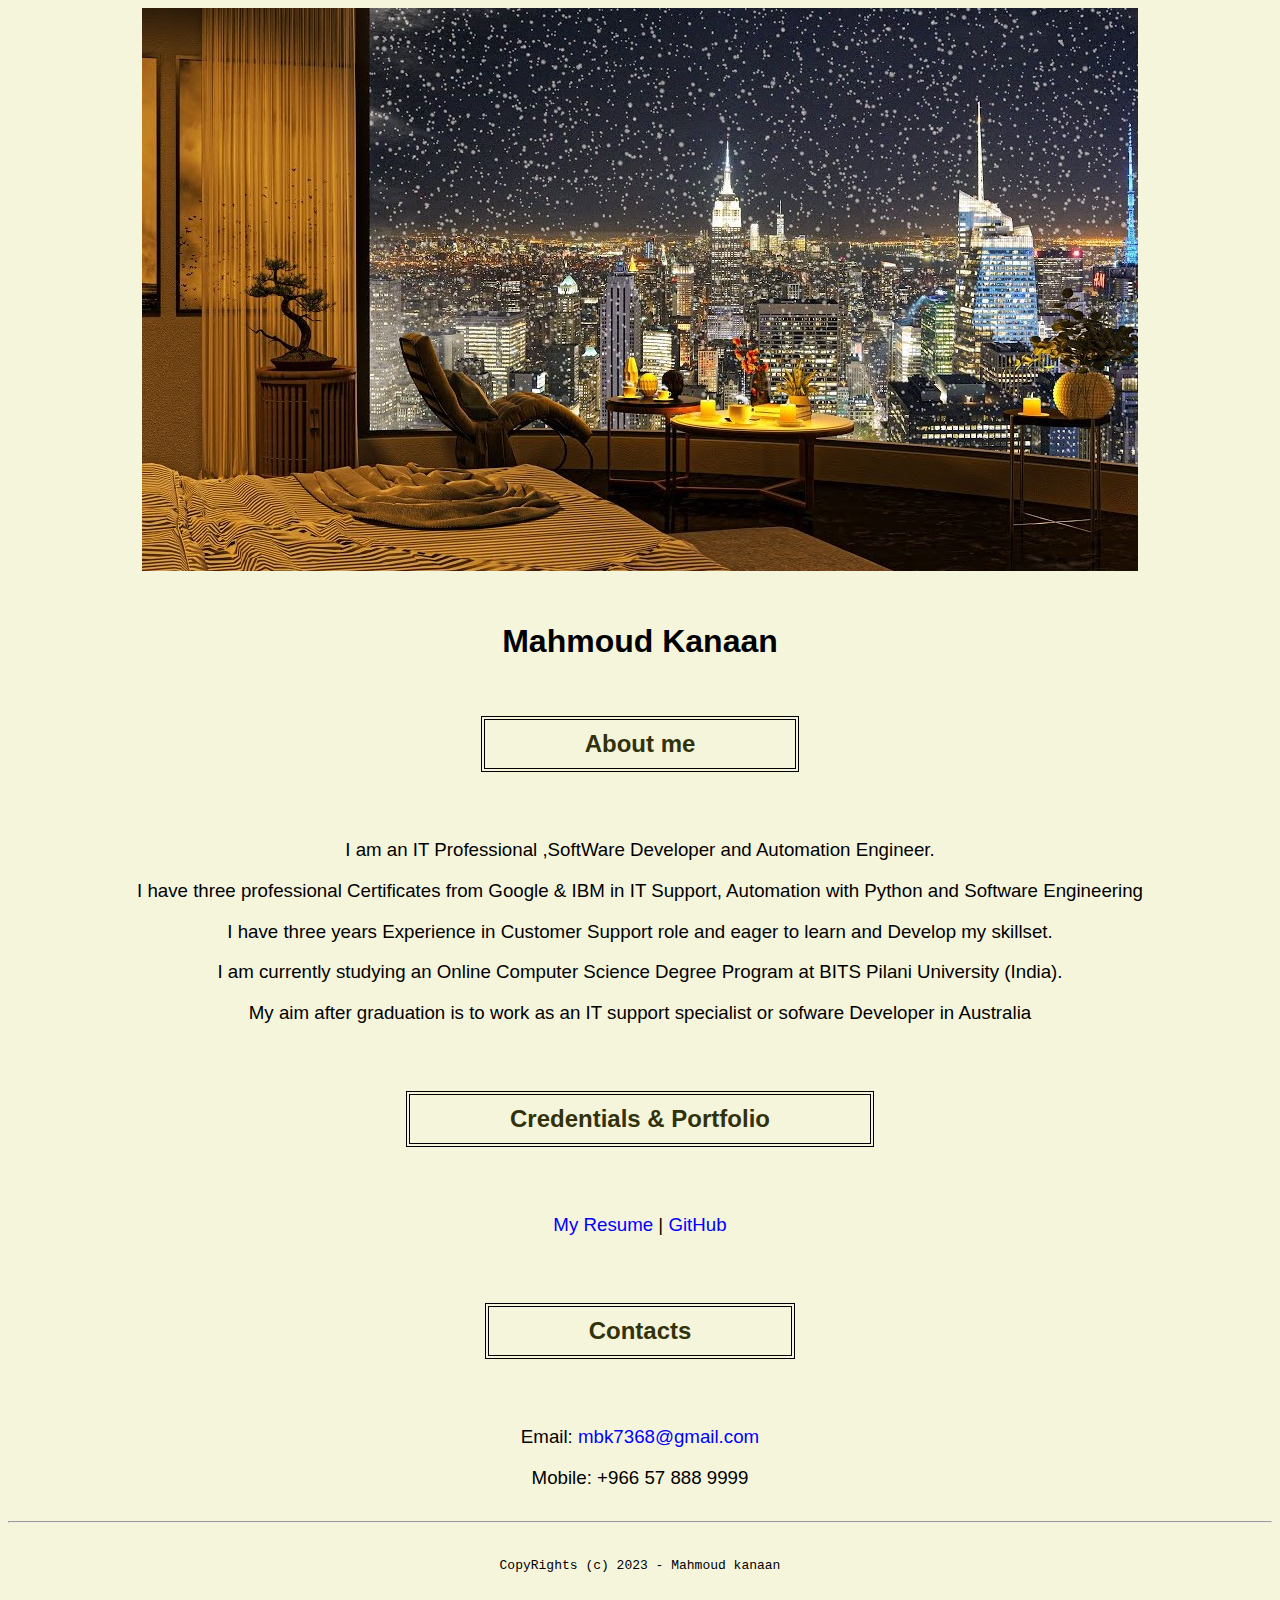
<file: index.html>
<!doctype html>
<html lang="en">
  <head>
  <title>Mahmoud Kanaan (CV)</title>
  <link rel="stylesheet" href="CSS/master.css"> 
  <link rel="faviconicon" href='images/icon.ico' type="image/x-icon">
  <link rel="shortcut" href='images/icon.ico' type="image/x-icon">
  <meta name="viewport" content="width=device-width, initial-scale=1.0 shrink-to-fit=no">
  <meta name="name" content="Mahmoud Kanaan's Portal">  
  </head>
  <body>
    <img src="images/banner.jpg" alt="photo" class="responsive-image">
    <h1>Mahmoud Kanaan</h1>
    <h2>About me</h2>
    <h3><p>I am an IT Professional ,SoftWare Developer and Automation Engineer.</p>
    <p>I have three professional Certificates from Google & IBM in IT Support, Automation with Python and Software Engineering</p>
    <p>I have three years Experience in Customer Support role and eager to learn and Develop my skillset.</p>
    <p>I am currently studying an Online Computer Science Degree Program at BITS Pilani University (India).</p>
    <p>My aim after graduation is to work as an IT support specialist or sofware Developer in Australia </p></h3>
    <h2>Credentials & Portfolio</h2>
    <h3><p><a href="resume.html" target="_self" >My Resume</a> | <a href="https://github.com/mbk7368" target="_blank"> GitHub </a> </p></h3>
    <h2>Contacts</h2>
    <h3><p>Email: <a href='mailto:mbk7368@gmail.com' target="_blank">mbk7368@gmail.com</a></p>
    <p>Mobile:  +966 57 888 9999</p></h3>
  </body>

  <footer>
    <hr>
    <code>CopyRights (c) 2023 - Mahmoud kanaan</code>
  </footer>

</html>
</file>
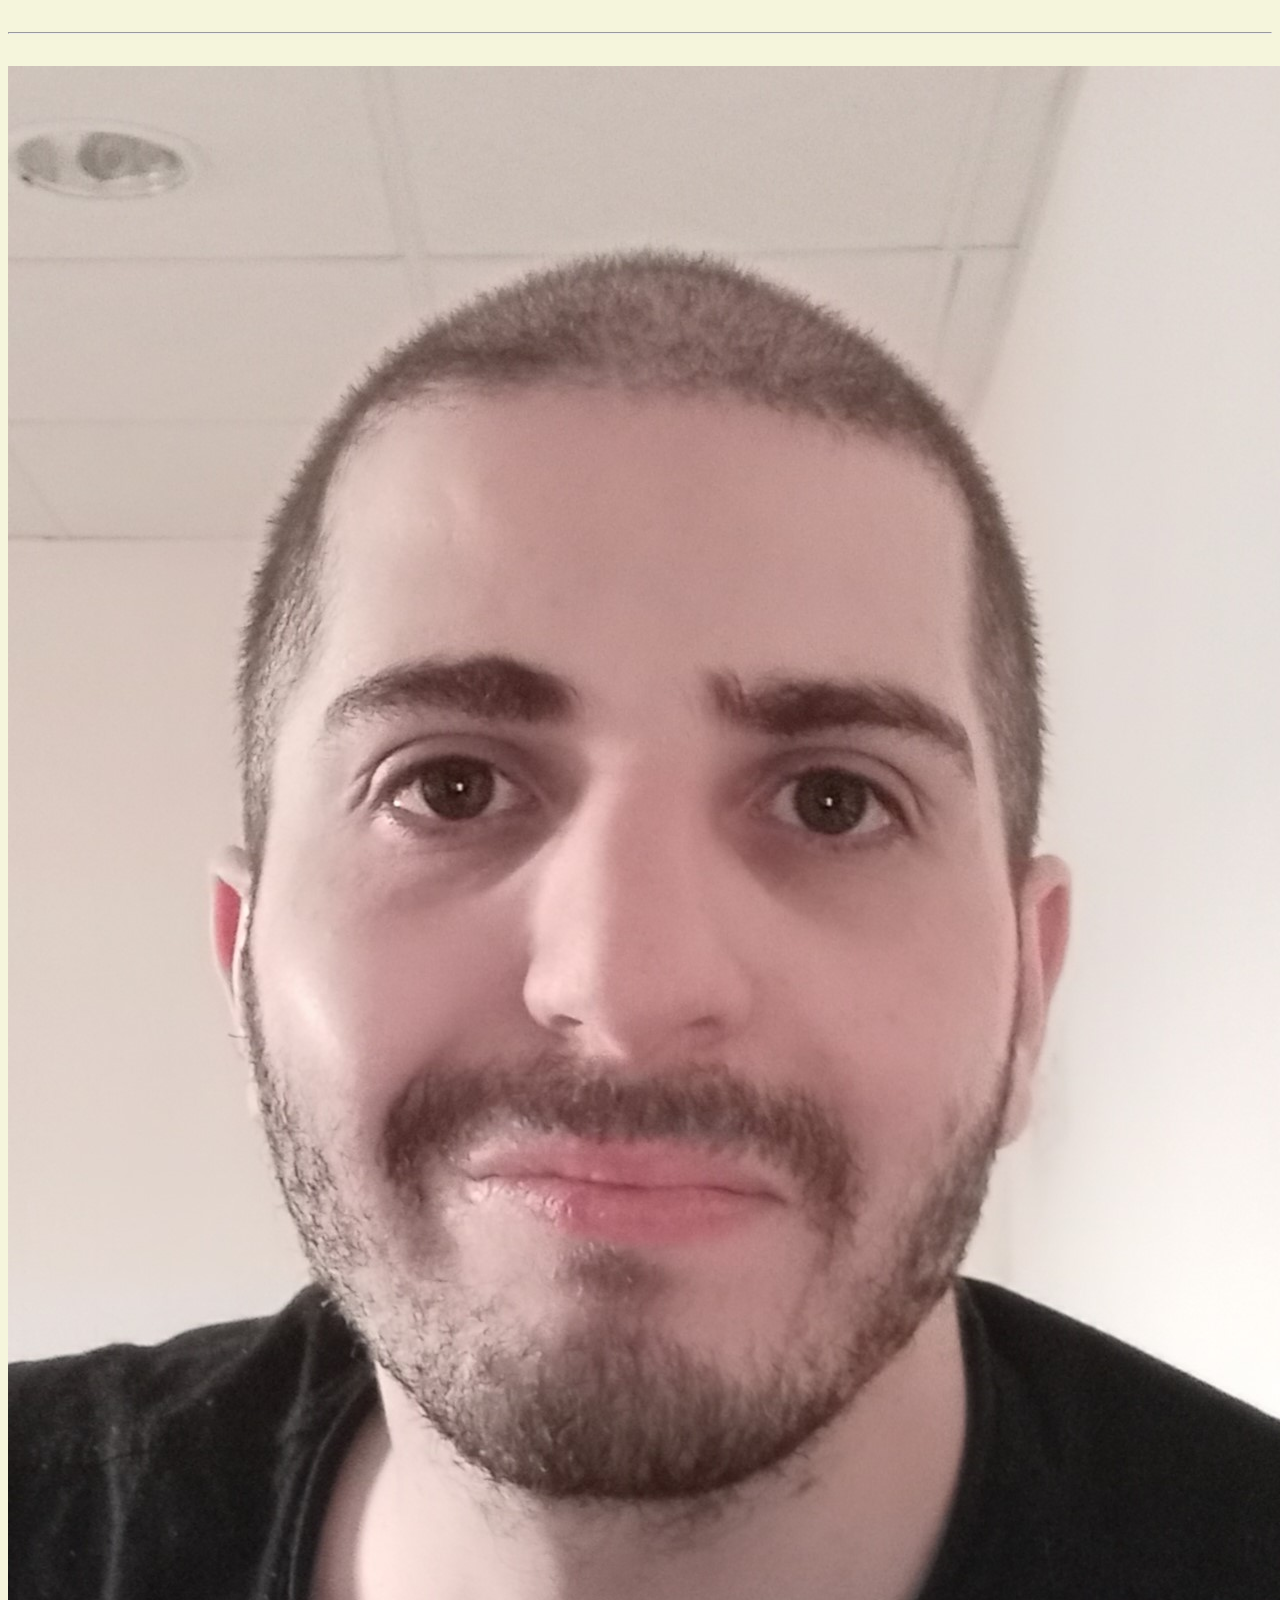
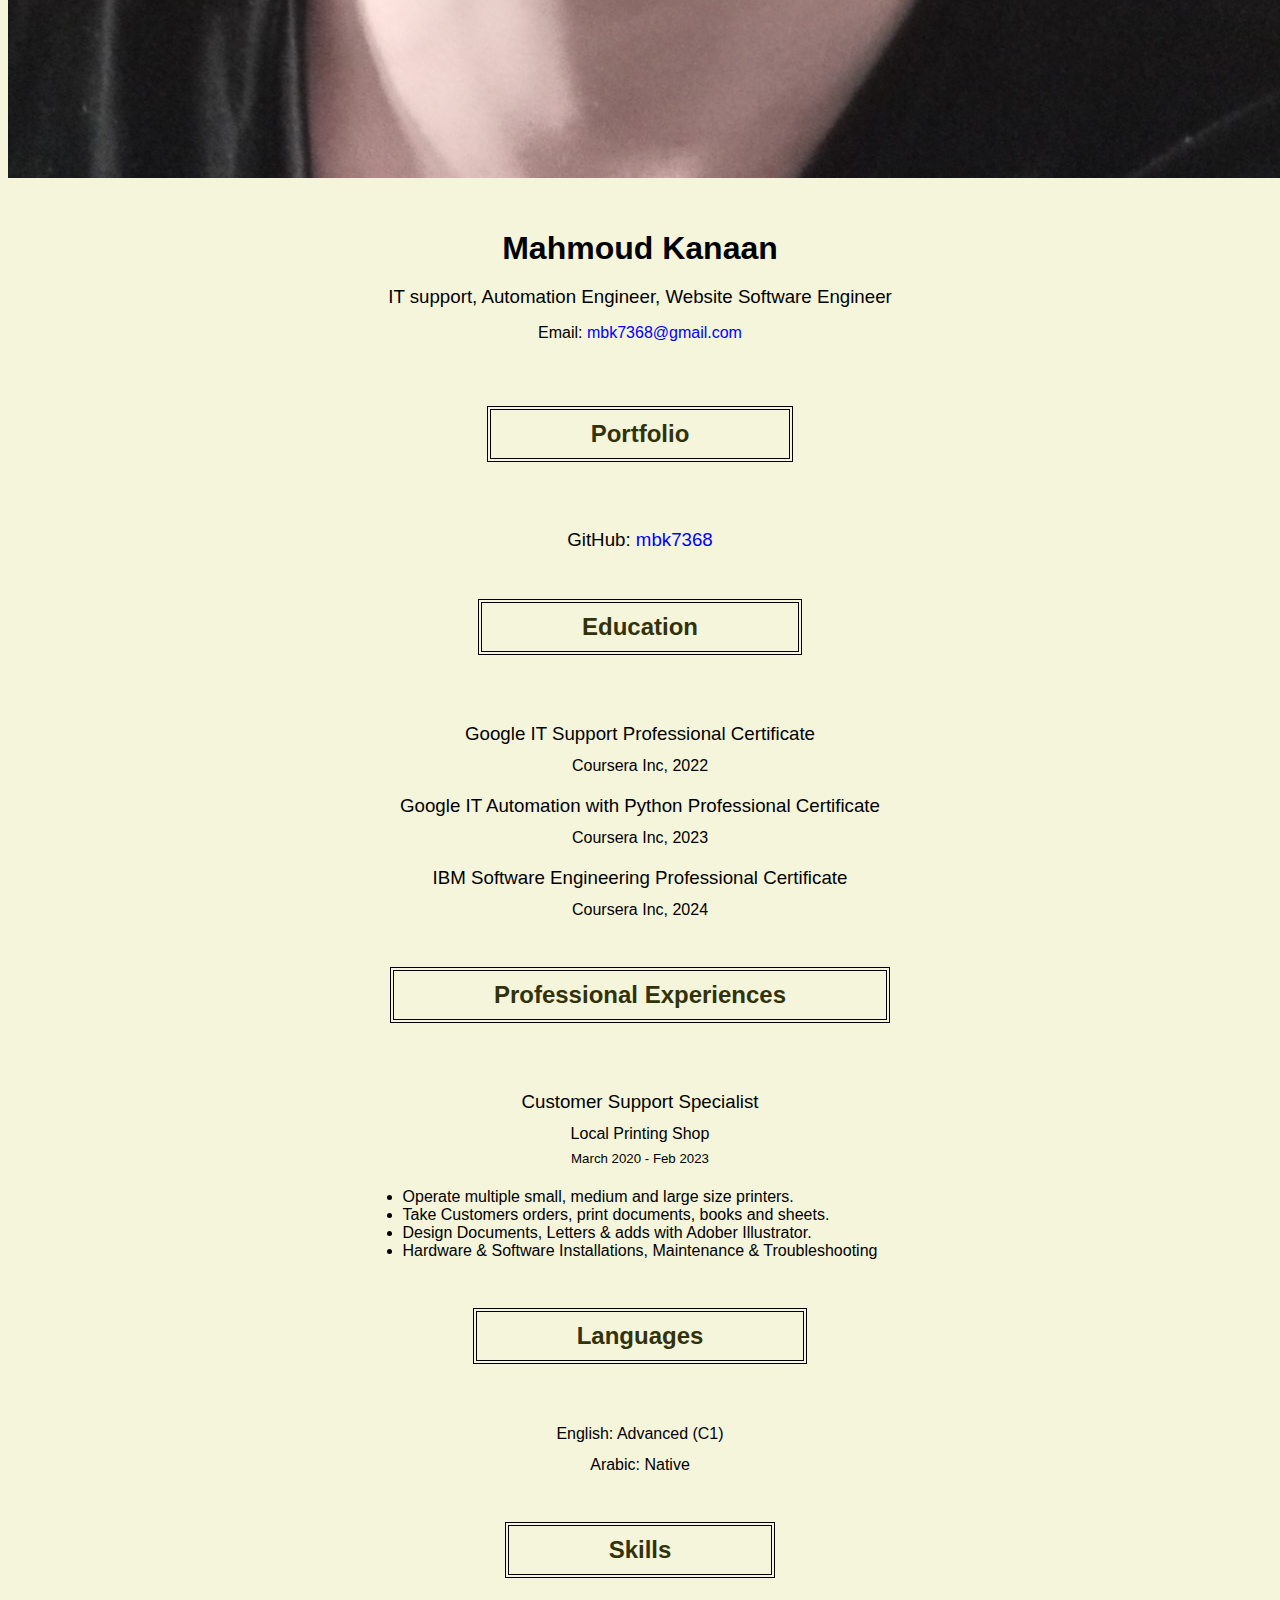
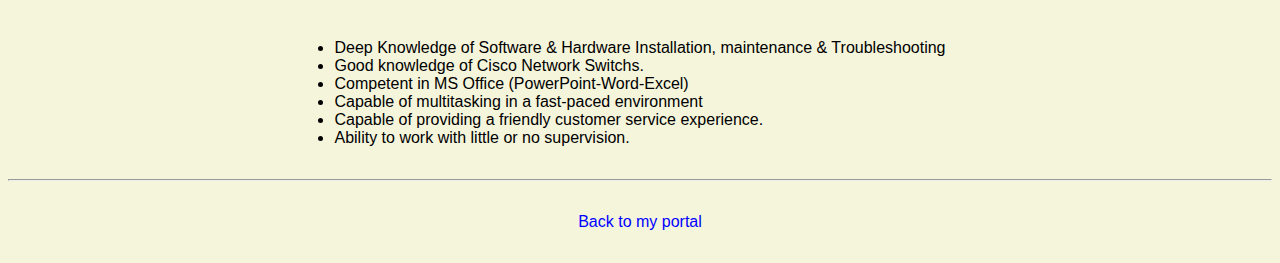
<file: resume.html>
<!doctype html>
<html lang="en">
  <head>
  <title>Mahmoud Kanaan Resume</title>
  <link rel="stylesheet" href="CSS\master.css">
  <link rel="faviconicon" href='images/icon.ico' type="image/x-icon">
  <link rel="shortcut" href='images/icon.ico' type="image/x-icon">
  <meta name="viewport" content="width=device-width, initial-scale=1.0 shrink-to-fit=no">
  <meta name="name" content="Mahmoud Kanaan's Portal">  

  </head>

  <body>
    <hr>
    <img src="images/photo.jpg" alt="banner" class="responsive-image">
    <h1>Mahmoud Kanaan</h1>
    <h3>IT support, Automation Engineer, Website Software Engineer</h3>
    <p>Email: <a href="mailto:mbk7368@gmail.com" target="_blank">mbk7368@gmail.com</a></p>
    <h2>Portfolio</h2>
      <h3>GitHub: <a href="https://github.com/mbk7368" target="_blank">mbk7368</a></h3>
    <h2>Education</h2>
    <h3>Google IT Support Professional Certificate</h3>
    <h4>Coursera Inc, 2022</h4>
    <h3>Google IT Automation with Python Professional Certificate</h3>
    <h4>Coursera Inc, 2023</h4>
    <h3>IBM Software Engineering Professional Certificate</h3>
    <h4>Coursera Inc, 2024</h4>
    <h2>Professional Experiences</h2>
    <h3>Customer Support Specialist</h3>
    <h4>Local Printing Shop</h4>
    <h5>March 2020 - Feb  2023</h5>
      <h4><ul>
        <li>Operate multiple small, medium and large size printers.</li>
        <li>Take Customers orders, print documents, books and sheets.</li>
        <li>Design Documents, Letters & adds with Adober Illustrator.</li>
        <li>Hardware & Software Installations, Maintenance & Troubleshooting</li>
      </ul></h4>
      <h2>Languages</h2>
    <h4>English: Advanced (C1)</h4> 
    <h4>Arabic: Native</h4>
    <h2>Skills</h2>
    <h4>
      <ul>
        <li>Deep Knowledge of Software & Hardware Installation, maintenance & Troubleshooting</li>
        <li>Good knowledge of Cisco Network Switchs.</li>
        <li>Competent in MS Office (PowerPoint-Word-Excel)</li>
        <li>Capable of multitasking in a fast-paced environment</li>
        <li>Capable of providing a friendly customer service experience.</li>
        <li>Ability to work with little or no supervision.</li>
      </ul>       
    </h4>


  </body>

  <footer>
  <hr>
  <p><a href="index.html">Back to my portal</a><p>
  </footer>

</html>
</file>
<file: CSS/master.css>
a         {color: blue;    text-decoration: none; }
  a:hover   {color: rgb(100 , 10, 10);    text-decoration: none; }
  body      {background-color: beige; color: black; font-family: Roboto,Amiko,verdana,arial, Helvetica, sans-serif; text-align: center;   }
  footer    {margin-top: 2rem;    margin-bottom: 2rem;  }
  h1        {margin-bottom: 0.5rem;    margin-top: 3rem;   }
  h2        {color: rgb(50,50,10); margin-top: 3rem; margin-bottom: 3rem; border: 4px black double;padding: 10px; padding-left: 100px; padding-right: 100px; display: inline-block;  }
  h3        {margin-bottom: 0;    margin-top: 1.2rem; font-weight: 500; }
  h4        {margin-bottom: 0rem;    margin-top: 0.8rem;  font-weight:400;}
  h5        {margin-top: 0.5rem;  font-weight: 400;}
  hr        {margin-bottom: 2rem;    margin-top: 2rem;  }
  ul        {display: table;    margin: 0 auto;    text-align: left; padding: 0; }
</file>
